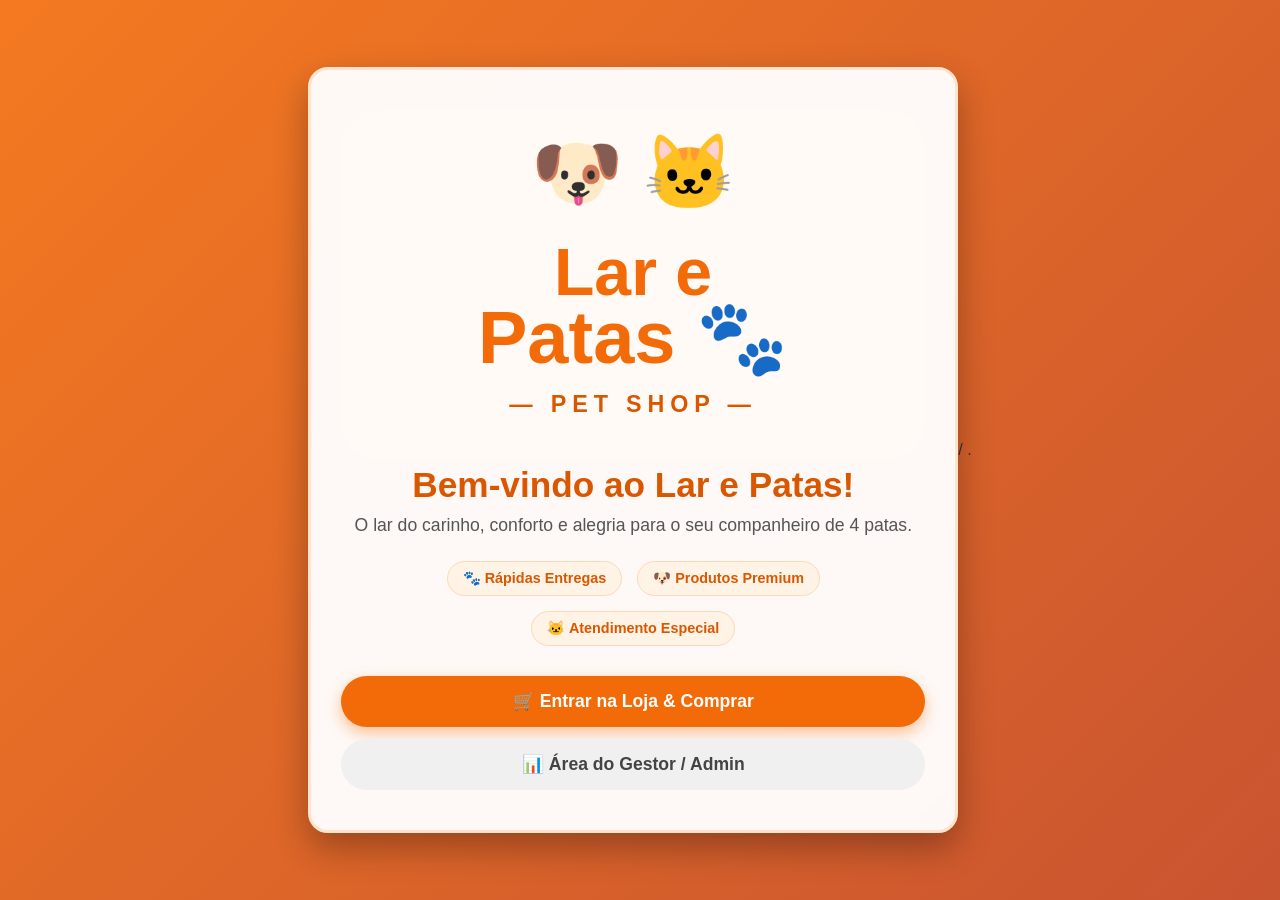
<file: frontend/home.html>
<!DOCTYPE html>
<html lang="pt-PT">
<head>
  <meta charset="UTF-8">
  <meta name="viewport" content="width=device-width, initial-scale=1.0">
  <title>Lar e Patas Pet Shop - Bem-vindo!</title>
  <link rel="stylesheet" href="style.css">
</head>
<body class="body-home">

  <div class="hero-container">
    <div class="hero-card">
      
      <!-- LOGO EM SVG / DESENHO VETORIAL EMBUTIDO (NÃO PRECISA DE FICHEIRO DE IMAGEM) -->
      <div class="logo-hero-container">
        <svg viewBox="0 0 300 180" class="logo-hero-svg" xmlns="http://www.w3.org/2000/svg">
          <rect width="300" height="180" rx="20" fill="#fffaf5"/>
          <!-- Ilustração do Cãozinho e Gatinho -->
          <text x="50%" y="45" font-size="38" text-anchor="middle">🐶 🐱</text>
          <!-- Texto da Logo -->
          <text x="50%" y="95" font-family="'Segoe UI', Arial, sans-serif" font-weight="900" font-size="34" fill="#f36b08" text-anchor="middle">Lar e</text>
          <text x="50%" y="130" font-family="'Segoe UI', Arial, sans-serif" font-weight="900" font-size="38" fill="#f36b08" text-anchor="middle">Patas 🐾</text>
          <text x="50%" y="155" font-family="'Segoe UI', Arial, sans-serif" font-weight="bold" font-size="12" fill="#d85700" letter-spacing="3" text-anchor="middle">— PET SHOP —</text>
        </svg>
      </div>
      
      <h1>Bem-vindo ao Lar e Patas!</h1>
      <p class="hero-subtitulo">O lar do carinho, conforto e alegria para o seu companheiro de 4 patas.</p>
      
      <div class="hero-destaques">
        <div class="destaque-item">🐾 Rápidas Entregas</div>
        <div class="destaque-item">🐶 Produtos Premium</div>
        <div class="destaque-item">🐱 Atendimento Especial</div>
      </div>

      <div class="hero-botoes">
        <a href="index.html" class="btn-hero btn-principal">🛒 Entrar na Loja & Comprar</a>
        <a href="admin.html" class="btn-hero btn-secundario">📊 Área do Gestor / Admin</a>
      </div>
    </div>
  </div>

</body>
</html>
/
.
</file>
<file: frontend/style.css>
/* RESET E ESTILOS GERAIS */
* {
  box-sizing: border-box;
  margin: 0;
  padding: 0;
  font-family: 'Segoe UI', Tahoma, Geneva, Verdana, sans-serif;
}

body {
  background-color: #fffaf5;
  color: #333333;
}

/* ==========================================
   PÁGINA DE CAPA / BEM-VINDO (home.html)
   ========================================== */
.body-home {
  background: linear-gradient(135deg, rgba(243, 107, 8, 0.9), rgba(191, 54, 12, 0.85)), 
              url('https://images.unsplash.com/photo-1450778869186-3997d5a518d6?w=1600') center/cover no-repeat fixed;
  min-height: 100vh;
  display: flex;
  align-items: center;
  justify-content: center;
  padding: 20px;
}

.hero-container {
  width: 100%;
  max-width: 650px;
}

.hero-card {
  background: rgba(255, 255, 255, 0.96);
  padding: 40px 30px;
  border-radius: 20px;
  text-align: center;
  box-shadow: 0 15px 35px rgba(0, 0, 0, 0.3);
  backdrop-filter: blur(5px);
  border: 3px solid #ffe3cd;
}

.logo-hero {
  max-width: 180px;
  height: auto;
  border-radius: 16px;
  margin-bottom: 20px;
  box-shadow: 0 6px 15px rgba(243, 107, 8, 0.3);
}

.hero-card h1 {
  color: #d85700;
  font-size: 2.2rem;
  margin-bottom: 10px;
}

.hero-subtitulo {
  color: #555;
  font-size: 1.1rem;
  margin-bottom: 25px;
}

.hero-destaques {
  display: flex;
  justify-content: center;
  gap: 15px;
  flex-wrap: wrap;
  margin-bottom: 30px;
}

.destaque-item {
  background: #fff3e6;
  color: #d85700;
  padding: 8px 15px;
  border-radius: 20px;
  font-weight: bold;
  font-size: 0.9rem;
  border: 1px solid #ffd8b8;
}

.hero-botoes {
  display: flex;
  flex-direction: column;
  gap: 12px;
}

.btn-hero {
  display: block;
  text-decoration: none;
  padding: 15px 25px;
  border-radius: 30px;
  font-size: 1.1rem;
  font-weight: bold;
  transition: transform 0.2s, box-shadow 0.2s;
}

.btn-principal {
  background-color: #f36b08;
  color: white;
  box-shadow: 0 6px 15px rgba(243, 107, 8, 0.4);
}

.btn-principal:hover {
  background-color: #d85700;
  transform: translateY(-3px);
  box-shadow: 0 8px 20px rgba(243, 107, 8, 0.6);
}

.btn-secundario {
  background-color: #f0f0f0;
  color: #444;
}

.btn-secundario:hover {
  background-color: #e2e2e2;
  transform: translateY(-2px);
}

/* ==========================================
   CABEÇALHO E NAVEGAÇÃO (index.html e admin.html)
   ========================================== */
header {
  background-color: #f36b08;
  color: white;
  padding: 20px;
  text-align: center;
  box-shadow: 0 4px 12px rgba(0, 0, 0, 0.15);
}

.header-container {
  display: flex;
  flex-direction: column;
  align-items: center;
  gap: 8px;
}

.logo-petshop {
  max-width: 130px;
  height: auto;
  border-radius: 14px;
  background-color: white;
  padding: 6px;
  box-shadow: 0 4px 10px rgba(0, 0, 0, 0.2);
}

header h1 {
  font-size: 2.2rem;
  font-weight: bold;
}

.subtitulo-header {
  font-size: 0.9rem;
  font-weight: bold;
  letter-spacing: 2px;
  opacity: 0.9;
}

nav {
  margin-top: 15px;
  display: flex;
  justify-content: center;
  gap: 12px;
  flex-wrap: wrap;
}

.link-nav {
  color: white;
  text-decoration: none;
  padding: 8px 18px;
  border-radius: 20px;
  background-color: rgba(255, 255, 255, 0.25);
  font-weight: bold;
  transition: 0.3s;
}

.link-nav:hover, .link-nav.ativo {
  background-color: white;
  color: #d85700;
}

/* BANNER DE CAPA INTERNO */
.banner-capa {
  background: linear-gradient(rgba(243, 107, 8, 0.75), rgba(191, 54, 12, 0.85)), 
              url('https://images.unsplash.com/photo-1548767797-d8c844163c4c?w=1200') center/cover no-repeat;
  color: white;
  text-align: center;
  padding: 40px 20px;
  margin-bottom: 30px;
}

.banner-admin {
  background: linear-gradient(rgba(216, 87, 0, 0.85), rgba(150, 40, 0, 0.85)), 
              url('https://images.unsplash.com/photo-1548767797-d8c844163c4c?w=1200') center/cover no-repeat;
}

.banner-conteudo h2 {
  font-size: 1.8rem;
  margin-bottom: 8px;
}

/* ESTRUTURA PRINCIPAL E COMPONENTES */
.container {
  max-width: 1100px;
  margin: 0 auto;
  padding: 0 20px 40px;
}

.secao {
  background: white;
  padding: 25px;
  border-radius: 12px;
  box-shadow: 0 4px 12px rgba(0,0,0,0.06);
  margin-bottom: 30px;
  border-top: 5px solid #f36b08;
}

.secao h2 {
  color: #d85700;
  margin-bottom: 20px;
  font-size: 1.5rem;
}

.grid-produtos {
  display: grid;
  grid-template-columns: repeat(auto-fit, minmax(220px, 1fr));
  gap: 20px;
}

.card-produto {
  border: 1px solid #ffe3cd;
  border-radius: 12px;
  padding: 15px;
  text-align: center;
  transition: transform 0.2s, box-shadow 0.2s;
  background-color: #fff9f4;
}

.card-produto:hover {
  transform: translateY(-5px);
  box-shadow: 0 6px 15px rgba(243, 107, 8, 0.25);
}

.card-produto img {
  width: 100%;
  height: 150px;
  object-fit: cover;
  border-radius: 8px;
  margin-bottom: 12px;
}

.card-produto h3 {
  font-size: 1.1rem;
  margin-bottom: 8px;
}

.card-produto .preco {
  font-size: 1.25rem;
  font-weight: bold;
  color: #d85700;
}

.card-produto .estoque {
  font-size: 0.85rem;
  color: #555;
}

/* FORMULÁRIO */
.form-venda {
  display: flex;
  flex-direction: column;
  gap: 15px;
  max-width: 500px;
}

.campo {
  display: flex;
  flex-direction: column;
  gap: 5px;
}

.campo label {
  font-weight: bold;
  color: #444;
}

.campo select, .campo input {
  padding: 10px;
  border: 1px solid #ffcc99;
  border-radius: 6px;
  font-size: 1rem;
}

.btn-comprar {
  background-color: #f36b08;
  color: white;
  border: none;
  padding: 12px;
  border-radius: 6px;
  font-size: 1rem;
  font-weight: bold;
  cursor: pointer;
  transition: background-color 0.2s;
}

.btn-comprar:hover {
  background-color: #d85700;
}

.mensagem {
  margin-top: 15px;
  font-weight: bold;
}

.chart-container {
  position: relative;
  max-width: 800px;
  margin: 0 auto;
}
</file>
